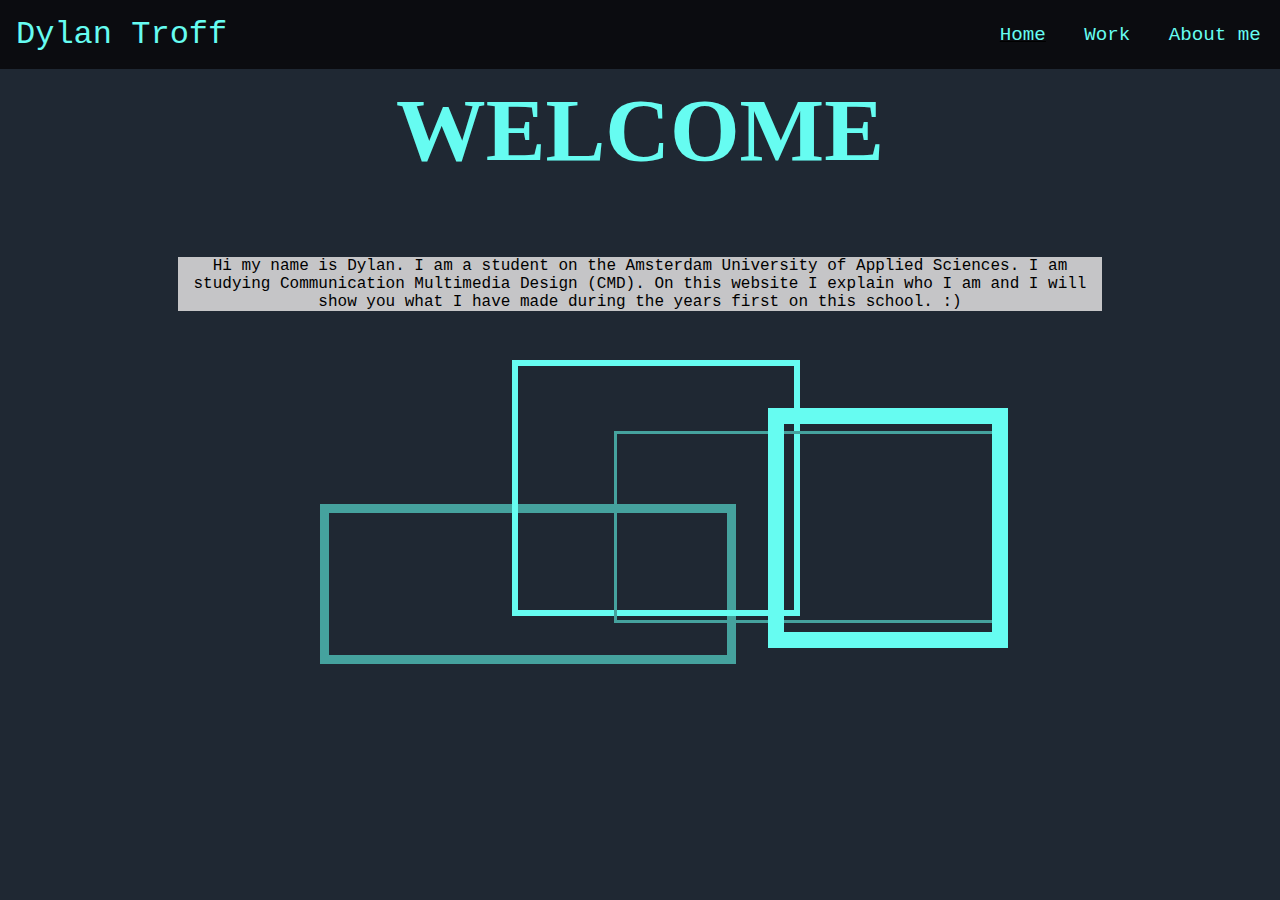
<file: index.html>
<!DOCTYPE html>
<html lang="en">

<head>
    <meta charset="UTF-8">
    <meta name="viewport" content="width=device-width, initial-scale=1">
    <meta name="author" content="Dylan Troff">

    <title>Dylan Troff</title>
    <link href="stylesheet.css" rel="stylesheet">

</head>

<body>
    <nav class="navbar">
        <div class="brand-title">Dylan Troff</div>
        <a href="#" class="toggle-button">
            <span class="bar"></span>
            <span class="bar"></span>
            <span class="bar"></span>
        </a>
        <div class="navbar-links">
            <ul>
                <li class="huidig"><a href="#">Home</a></li>
                <li><a href="werk.html">Work</a></li>
                <li><a href="about.html">About me</a></li>
            </ul>
        </div>
    </nav>
    <div class="wrapper">
        <header>
            <h1>Welcome</h1>
        </header>
        <p class="intro">Hi my name is Dylan. I am a student on the Amsterdam University of Applied 
            Sciences. I am studying Communication Multimedia Design (CMD). On this website I explain
            who I am and I will show you what I have made during the years first on this school. :)
        </p>
        
        
    </div>
    <section class="lijnen">
        <div class="lijn1"></div>
        <div class="lijn2"></div>
        <div class="lijn3"></div>
        <div class="lijn4"></div>
    </section>
</body>
<script src="script.js"></script>
</html>
</file>
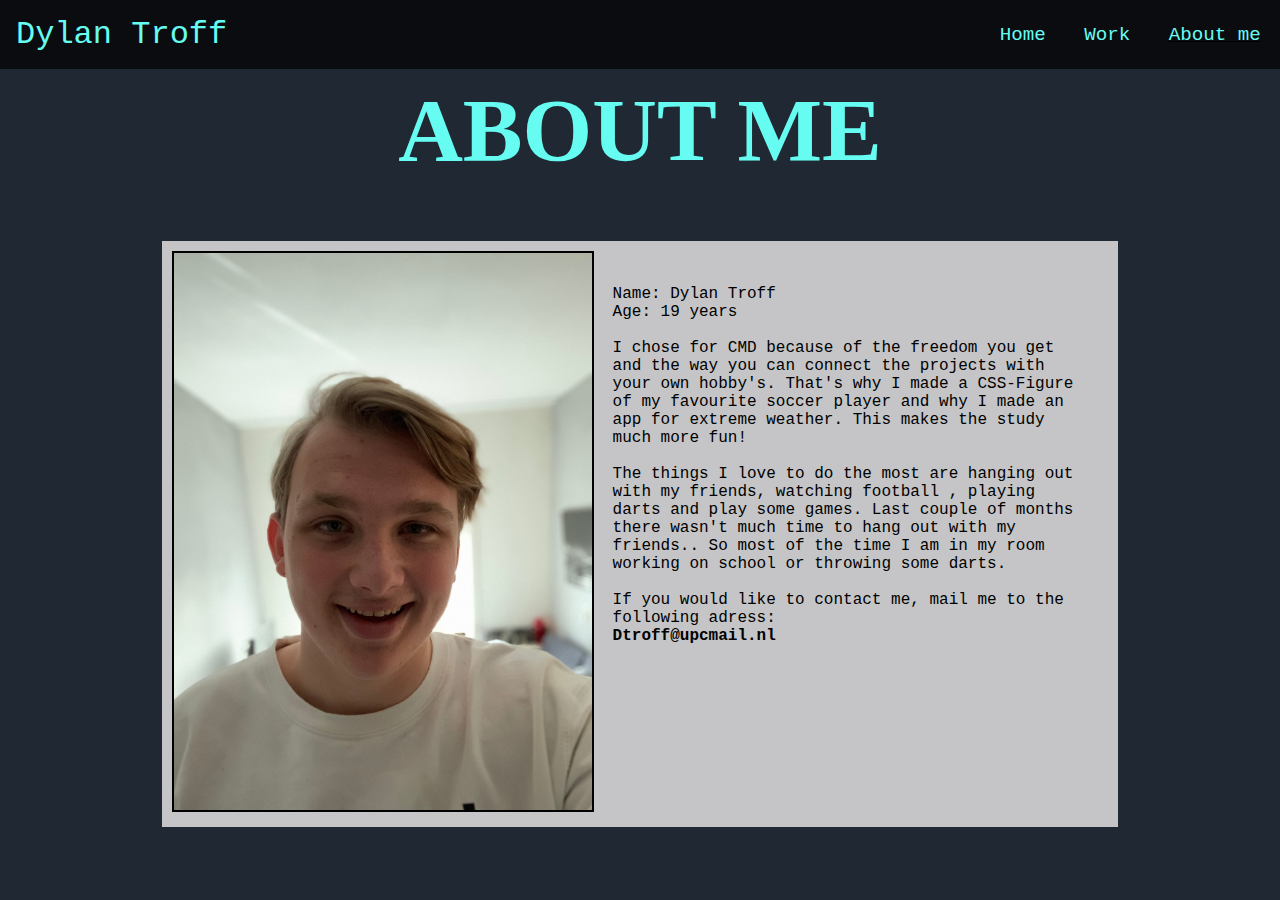
<file: about.html>
<!DOCTYPE html>
<html lang="en">

<head>
    <meta charset="UTF-8">
    <meta name="viewport" content="width=device-width, initial-scale=1">
    <meta name="author" content="Dylan Troff">

    <title>Dylan Troff</title>
    <link href="stylesheet.css" rel="stylesheet">

</head>

<body>
    <nav class="navbar">
        <div class="brand-title">Dylan Troff</div>
        <a href="#" class="toggle-button">
            <span class="bar"></span>
            <span class="bar"></span>
            <span class="bar"></span>
        </a>
        <div class="navbar-links">
            <ul>
                <li><a href="index.html">Home</a></li>
                <li><a href="werk.html">Work</a></li>
                <li class="huidig"><a href="about.html">About me</a></li>
            </ul>
        </div>
    </nav>
    <div class="wrapper">
        <header>
            <h1>About me</h1>
        </header>
        <div class="contain">
            <div class="card">
                <div class="imgBx">
                    <img class="profielfoto" src="Images/IMG_8301.jpg" alt="">
                </div>
                <div class="content">
                    <p>Name: Dylan Troff <br>
                        Age: 19 years <br>
                        <br>
                        I chose for CMD because of the freedom you get and the way you can connect the projects with your own hobby's.
                        That's why I made a CSS-Figure of my favourite soccer player and why I made an app for extreme weather. 
                        This makes the study much more fun!
                        <br><br>
                        The things I love to do the most are hanging out with my friends, watching football , playing darts and play some games.
                        Last couple of months there wasn't much time to hang out with my friends.. So most of the time I am in my room working on school or throwing some darts.
                        <br><br> 
                        If you would like to contact me, mail me to the following adress: <br>
                        <strong> Dtroff@upcmail.nl</strong>

                    </p>
                </div>
            </div>
        </div>
    </div>
</body>
<script src="script.js"></script>
</file>
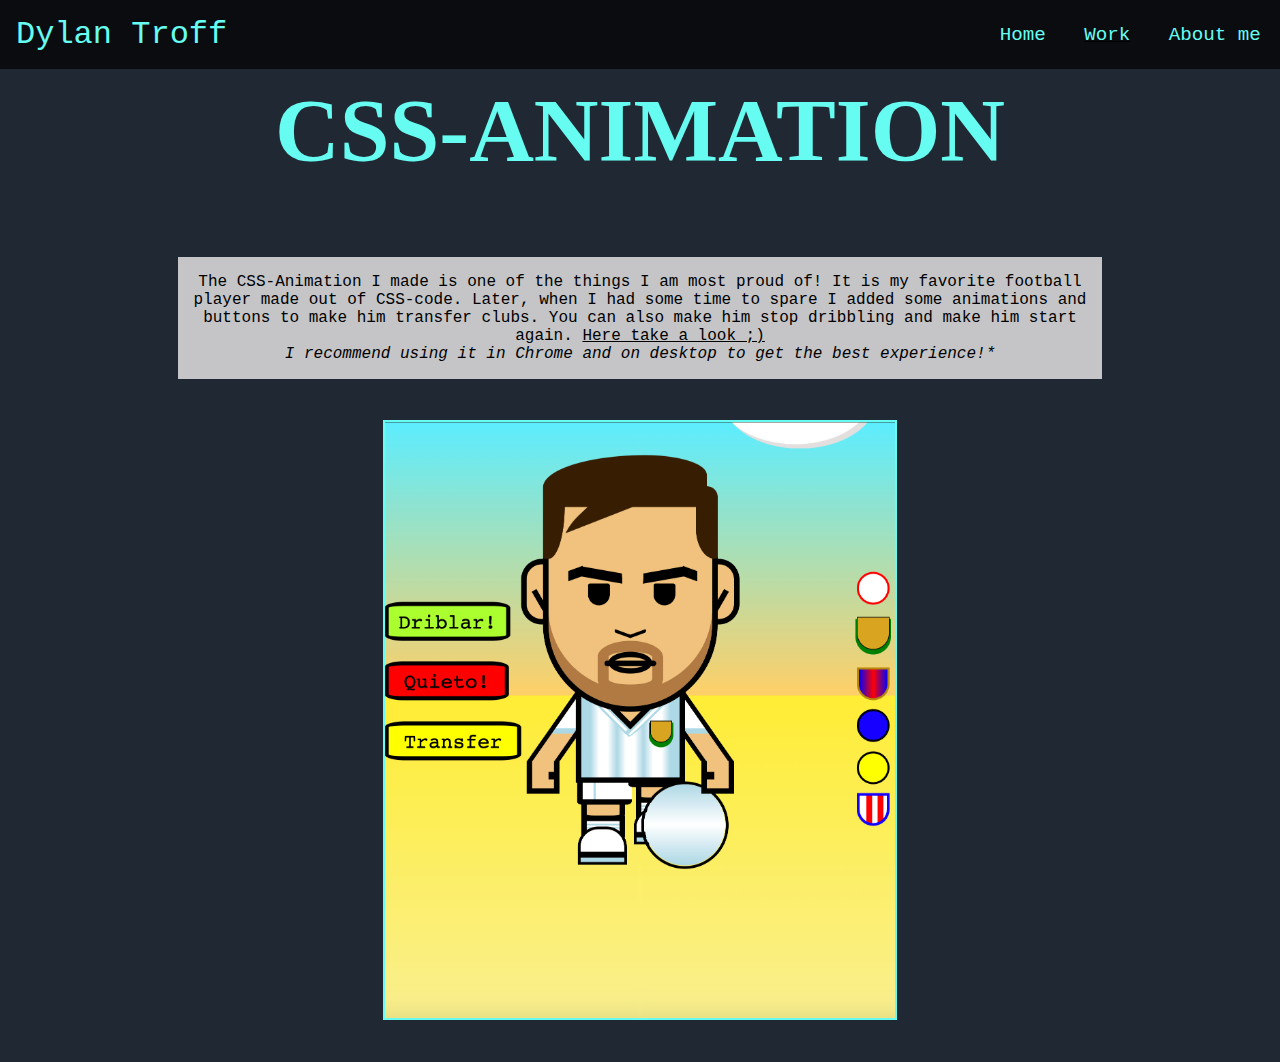
<file: anim.html>
<!DOCTYPE html>
<html lang="en">

<head>
    <meta charset="UTF-8">
    <meta name="viewport" content="width=device-width, initial-scale=1">
    <meta name="author" content="Dylan Troff">

    <title>Dylan Troff</title>
    <link href="stylesheet.css" rel="stylesheet">

</head>

<body>
    <nav class="navbar">
        <div class="brand-title">Dylan Troff</div>
        <a href="#" class="toggle-button">
            <span class="bar"></span>
            <span class="bar"></span>
            <span class="bar"></span>
        </a>
        <div class="navbar-links">
            <ul>
                <li><a href="index.html">Home</a></li>
                <li class="huidig"><a href="werk.html">Work</a></li>
                <li><a href="about.html">About me</a></li>
            </ul>
        </div>
    </nav>
    <div class="wrapper">
        <header>
            <h1>CSS-Animation</h1>
        </header>
        <section class="kolommen.front">
            <div class="intro">
                <p>The CSS-Animation I made is one of the things I am most proud of! It is my favorite football player made out of CSS-code. 
                    Later, when I had some time to spare I added some animations and buttons to make him transfer clubs. 
                    You can also make him stop dribbling and make him start again. <a class="linknico" href="https://dylantroff.github.io/CSS-Animation/" target="_blank" rel="noopener noreferrer">Here take a look ;)</a>
                    <br><i> I recommend using it in Chrome and on desktop to get the best experience!*</i></br>
                </p>
            </div>
            <div class="container">
                <img class="fotonico" src="Images/Screenshot 2021-02-22 at 11.07.51.png" alt="Shark photoshop photo">
            </div>
        </section>
    </div>
</body>
<script src="script.js"></script>
</html>
</file>
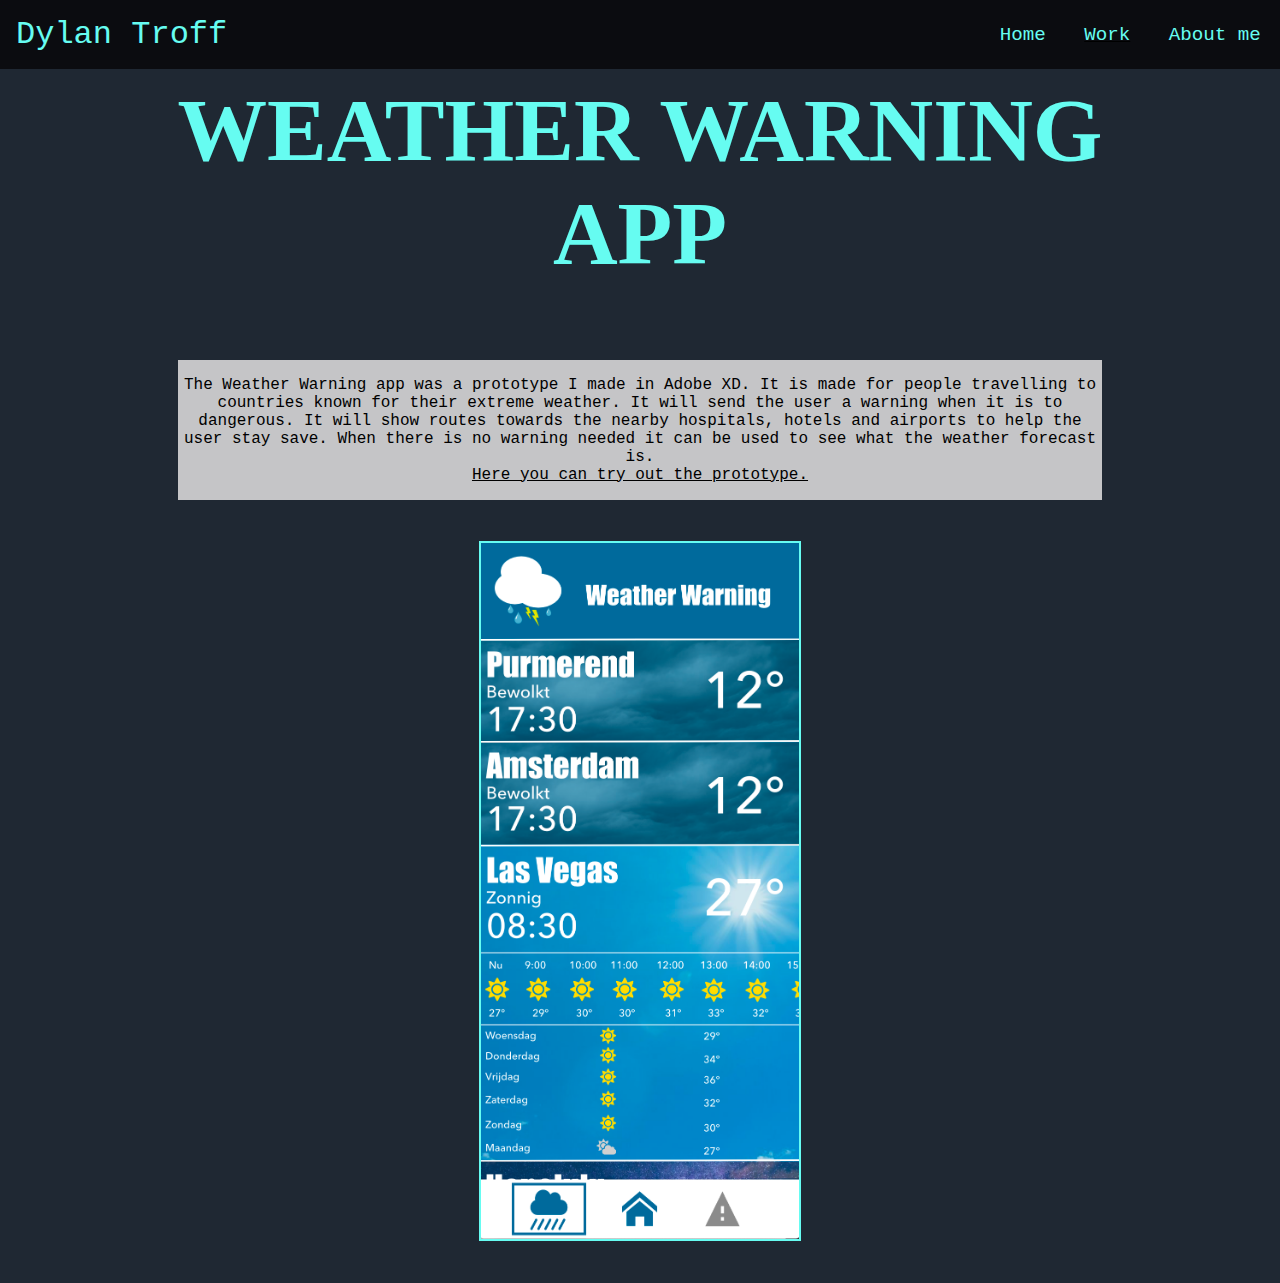
<file: project.html>
<!DOCTYPE html>
<html lang="en">

<head>
    <meta charset="UTF-8">
    <meta name="viewport" content="width=device-width, initial-scale=1">
    <meta name="author" content="Dylan Troff">

    <title>Dylan Troff</title>
    <link href="stylesheet.css" rel="stylesheet">

</head>

<body>
    <nav class="navbar">
        <div class="brand-title">Dylan Troff</div>
        <a href="#" class="toggle-button">
            <span class="bar"></span>
            <span class="bar"></span>
            <span class="bar"></span>
        </a>
        <div class="navbar-links">
            <ul>
                <li><a href="index.html">Home</a></li>
                <li class="huidig"><a href="werk.html">Work</a></li>
                <li><a href="about.html">About me</a></li>
            </ul>
        </div>
    </nav>
    <div class="wrapper">
        <header>
            <h1>Weather Warning App</h1>
        </header>
        <section class="kolommen.front">
            <div class="intro">
                <p>The Weather Warning app was a prototype I made in Adobe XD. It is made for people travelling
                    to countries known for their extreme weather. It will send the user a warning when it is to dangerous.
                    It will show routes towards the nearby hospitals, hotels and airports to help the user stay save.
                    When there is no warning needed it can be used to see what the weather forecast is. 
                   <br> <a class="linknico" href="https://xd.adobe.com/view/2e8e12fd-c6ed-496d-6ae8-32f83620e55c-58bf/" target="_blank" rel="noopener noreferrer">Here you can try out the prototype.</a> 
                </p>
            </div>
            <div class="container">
                <img class="fotopro" src="Images/Screenshot 2021-02-22 at 11.25.21.png" alt="Shark photoshop photo">
            </div>
        </section>
    </div>
</body>
<script src="script.js"></script>
</file>
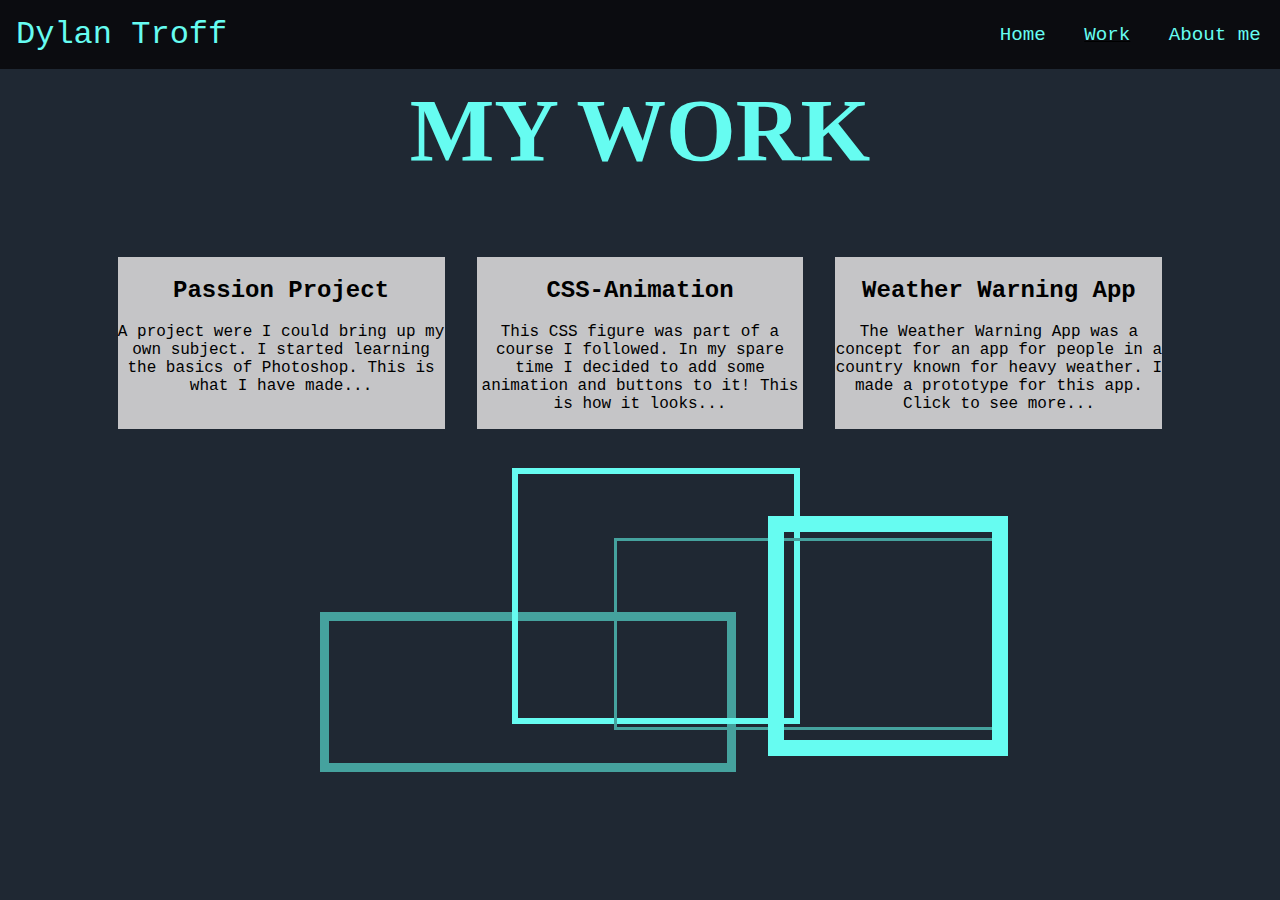
<file: werk.html>
<!DOCTYPE html>
<html lang="en">

<head>
    <meta charset="UTF-8">
    <meta name="viewport" content="width=device-width, initial-scale=1">
    <meta name="author" content="Dylan Troff">

    <title>Dylan Troff</title>
    <link href="stylesheet.css" rel="stylesheet">

</head>

<body>
    <nav class="navbar">
        <div class="brand-title">Dylan Troff</div>
        <a href="#" class="toggle-button">
            <span class="bar"></span>
            <span class="bar"></span>
            <span class="bar"></span>
        </a>
        <div class="navbar-links">
            <ul>
                <li><a href="index.html">Home</a></li>
                <li class="huidig"><a href="werk.html">Work</a></li>
                <li><a href="about.html">About me</a></li>
            </ul>
        </div>
    </nav>
    <div class="wrapper">
        <header>
            <h1>My Work</h1>
        </header>
        <section class="kolommen">
            <div class="kolom" >
                <h2>Passion Project</h2>
                <p><a href="front.html"> A project were I could bring up my own subject. I started learning the basics of Photoshop. 
                    This is what I have made... </a></p>
            </div>
            <div class="kolom">
                <h2>CSS-Animation</h2>
                <p><a href="anim.html">This CSS figure was part of a course I followed. In my spare time I decided to add some animation and 
                    buttons to it! This is how it looks...
                </a></p>
            </div>
            <div class="kolom">
                <h2>Weather Warning App</h2>
                <p><a href="project.html">The Weather Warning App was a concept for an app for people in a country known for heavy weather. 
                    I made a prototype for this app. Click to see more...
                </a></p>
            </div>
        </section>
    </div>
    <section class="lijnen">
        <div class="lijn1"></div>
        <div class="lijn2"></div>
        <div class="lijn3"></div>
        <div class="lijn4"></div>
    </section>
</body>
<script src="script.js"></script>
</html>
</file>
<file: stylesheet.css>
*,
*::after,
*::before {
    box-sizing: border-box;
}

body{
    margin: 0;
    padding: 0;
    font-family: courier new;
    background:#1f2833;
    height: 100%;
}

.navbar{
    position: fixed;
    width: 100%;
    top: 0;
    display: flex;
    justify-content: space-between;
    align-items: center;
    background-color: #0B0C10;
}

.brand-title{
    font-size:  2em;
    margin: .5em;
    color:#66FCF1;
}

.navbar-links ul{
    font-size: 1.2em;
    margin:0;
    padding: 0;
    display: flex;
}

.navbar-links li{
    list-style: none;
    
}

.navbar-links li a{
    text-decoration: none;
    color: #66FCF1;
    padding: 1em;
    display: block;
}

.navbar-links li:hover{
    background-color: #777;
}

.toggle-button{
    position: absolute;
    top: 1.5em;
    right: 1em;
    display: None;
    flex-direction: column;
    justify-content: space-between;
    width: 30px;
    height: 21px;
}

.toggle-button .bar{
    height: 3px;
    width: 100%;
    background-color: #66FCF1;
    border-radius:10px;
    
}



.wrapper{
    padding: .1em;
    max-width: 960px;
    width: 95%;
    margin: 1em auto;
    font-family: courier new;
}

header {
    padding: 0 10px;
    text-align: center;
    font-size: 2.8em;
    color: #66FCF1;
    font-family: impact;
    text-transform: uppercase ;
    
    
}

.kolommen{
    display: flex;
    flex-flow: row wrap;
    justify-content: center;
    margin: 5px -60px;
}

.kolom{
    flex: 1;
    border: 1em solid #1F2833;
    margin 1em;
    padding 10px;
    background: #C5C5C7;
    transition: 0.3s;
    text-align: center;
}

.kolom:hover{
    background-color: #45A29E;
    transform: scale(1.2);
}


.lijnen{
    position: relative;
    
    height: 20em;
}

.lijn1{
    position: absolute;
    overflow: hidden;
    bottom: 5%;
    left: 25%;
    height: 10em;
    width:26em;
    border: .6em solid #45A29E;
    
    animation-name: animatiel1;
    animation-duration: 4s;
    animation-direction: alternate;
    animation-timing-function: ease-in-out;
    animation-iteration-count: infinite;

}

@keyframes animatiel1 {
    0%{
    border: .6em solid #45A29E;
    height: 10em;
    width:26em;
    }
    50%{
    border: .4em solid #66FCF1; 
    height: 8em;
    width:26em;
    }
    100%{
    border: .6em solid #45A29E;
    height: 10em;
    width:26em;
    }
}

.lijn2{
    position: absolute;
    overflow: hidden;
    bottom: 20%;
    left: 40%;
    height: 16em;
    width:18em;
    border: .4em solid #66FCF1;
    
    animation-name: animatiel2;
    animation-duration: 6s;
    animation-direction: alternate;
    animation-timing-function: ease-in-out;
    animation-iteration-count: infinite;

    
}

@keyframes animatiel2 {
    0%{
    border: .4em solid #66FCF1;
    height: 16em;
    width:18em;
    }
    50%{
    border: .2em solid #45A29E; 
    height: 16em;
    width:20em;
    }
    100%{
    border: .4em solid #66FCF1;
    height: 16em;
    width:18em;
    }
}

.lijn3{
    position: absolute;
    overflow: hidden;
    bottom: 18%;
    left: 48%;
    height: 12em;
    width:24em;
    border: .2em solid #45A29E;
    
    animation-name: animatiel3;
    animation-duration: 3s;
    animation-direction: alternate;
    animation-timing-function: ease-in-out;
    animation-iteration-count: infinite;
    
}
@keyframes animatiel3{
    0%{
    border: .2em solid #45A29E;
    }
    50%{
    border: .7em solid #66FCF1;
    }
    100%{
    border: .2em solid #45A29E;
    }
}

.lijn4{
    position: absolute;
    overflow: hidden;
    bottom: 10%;
    left: 60%;
    height: 15em;
    width:15em;
    border: 1em solid #66FCF1;
    
    animation-name: animatiel4;
    animation-duration: 6s;
    animation-direction: alternate;
    animation-timing-function: ease-in-out;
    animation-iteration-count: infinite;
}

@keyframes animatiel4{
    0%{
    height: 15em;
    width:15em;
    border: 1em solid #66FCF1;
    }
    50%{
    height: 15em;
    width:15em;
    border: .1em solid #66FCF1;
    }
    100%{
    height: 15em;
    width:15em;
    border: 1em solid #66FCF1;
    }
}

.huidig{
    text-decoration:underline;
}

.intro{
    flex: 1;
    border: 1em solid #1F2833;
    margin 1em;
    padding 10px;
    background: #C5C5C7;
    transition: 0.3s;
    text-align: center;
}


.kolommen_front{
    display: flex;
    flex-flow: row wrap;
    justify-content: center;
    margin: 5px -60px;
}

.kolom_front{
    flex: 1;
    border: 1em solid #1F2833;
    margin 1em;
    padding 10px;
    background: #C5C5C7;
    transition: 0.3s;
    text-align: center;
}

a{
    text-decoration: none;
    color: black;
}

.linknico{
    text-decoration: underline;
}

.container{
    display: flex;
    justify-content: center;
    flex-flow: wrap;
}
.foto{
    max-width: 80%;
    max-height:300px;
    margin: 25px;
    border: 2px solid #66FCF1;
    
}

.fotonico{
    max-width: 70%;
    max-height: 600px;
    margin: 25px;
    border: 2px solid #66FCF1;
    
}

.fotopro{
    max-width: 60%;
    max-height: 700px;
    margin: 25px;
    border: 2px solid #66FCF1;
    
}

.contain{
    position: relative;
    width: 100%;
    display: flex;
    align-items: center;
    flex-wrap: wrap;
}

.contain .card{
    position: relative;
    max-width: 100%;
    background:#C5C5C7;
    display: flex;
    padding: 10px;;
}

.imgBx{
    max-width: 50%;
}
.profielfoto{
    max-width: 100%;
    border: 2px solid black;
}

.content{
    margin:2%;
}

@media (max-width: 600px){
    .toggle-button{
        display: flex;
    }
    .navbar-links {
        display: none;
        width: 100%
    }
    
    .navbar {
        flex-direction: column;
        align-items: flex-start;
    }
    .navbar-links ul{
        width: 100%;
        flex-direction: column;
    }
    
    .navbar-links li {
        text-align: center;
    }
    
    .navbar-links li a {
        padding: .5rem 1rem;
    }
    
    .navbar-links.active{
        display: flex;
    }
    .foto{
        max-height:20%;
        margin: 25px;
        border: 2px solid #66FCF1;
        
    }
    .fotopro{
        max-width: 60%;
        max-height: 600px;
        margin: 25px;
        border: 2px solid #66FCF1;
        
    }

    .content{
        margin:2%;
        display: flex;
    }

}

@media (max-width: 1000px){
    .kolommen{
       display: flex;
        flex-flow: column;
        margin: 50px 40px;
    }
    header{
        font-size: 2em;
    }
    .lijnen{
        display: none;
    }
    .foto{
        max-width: 80%;
        max-height:200px;
        margin: 25px;
        border: 2px solid #66FCF1;
        
    }

    .fotonico{
        max-width: 70%;
        max-height: 300px;
        margin: 25px;
        border: 2px solid #66FCF1;
        
    }
    .fotopro{
        max-width: 60%;
        max-height: 500px;
        margin: 25px;
        border: 2px solid #66FCF1;
        
    }
}
</file>
